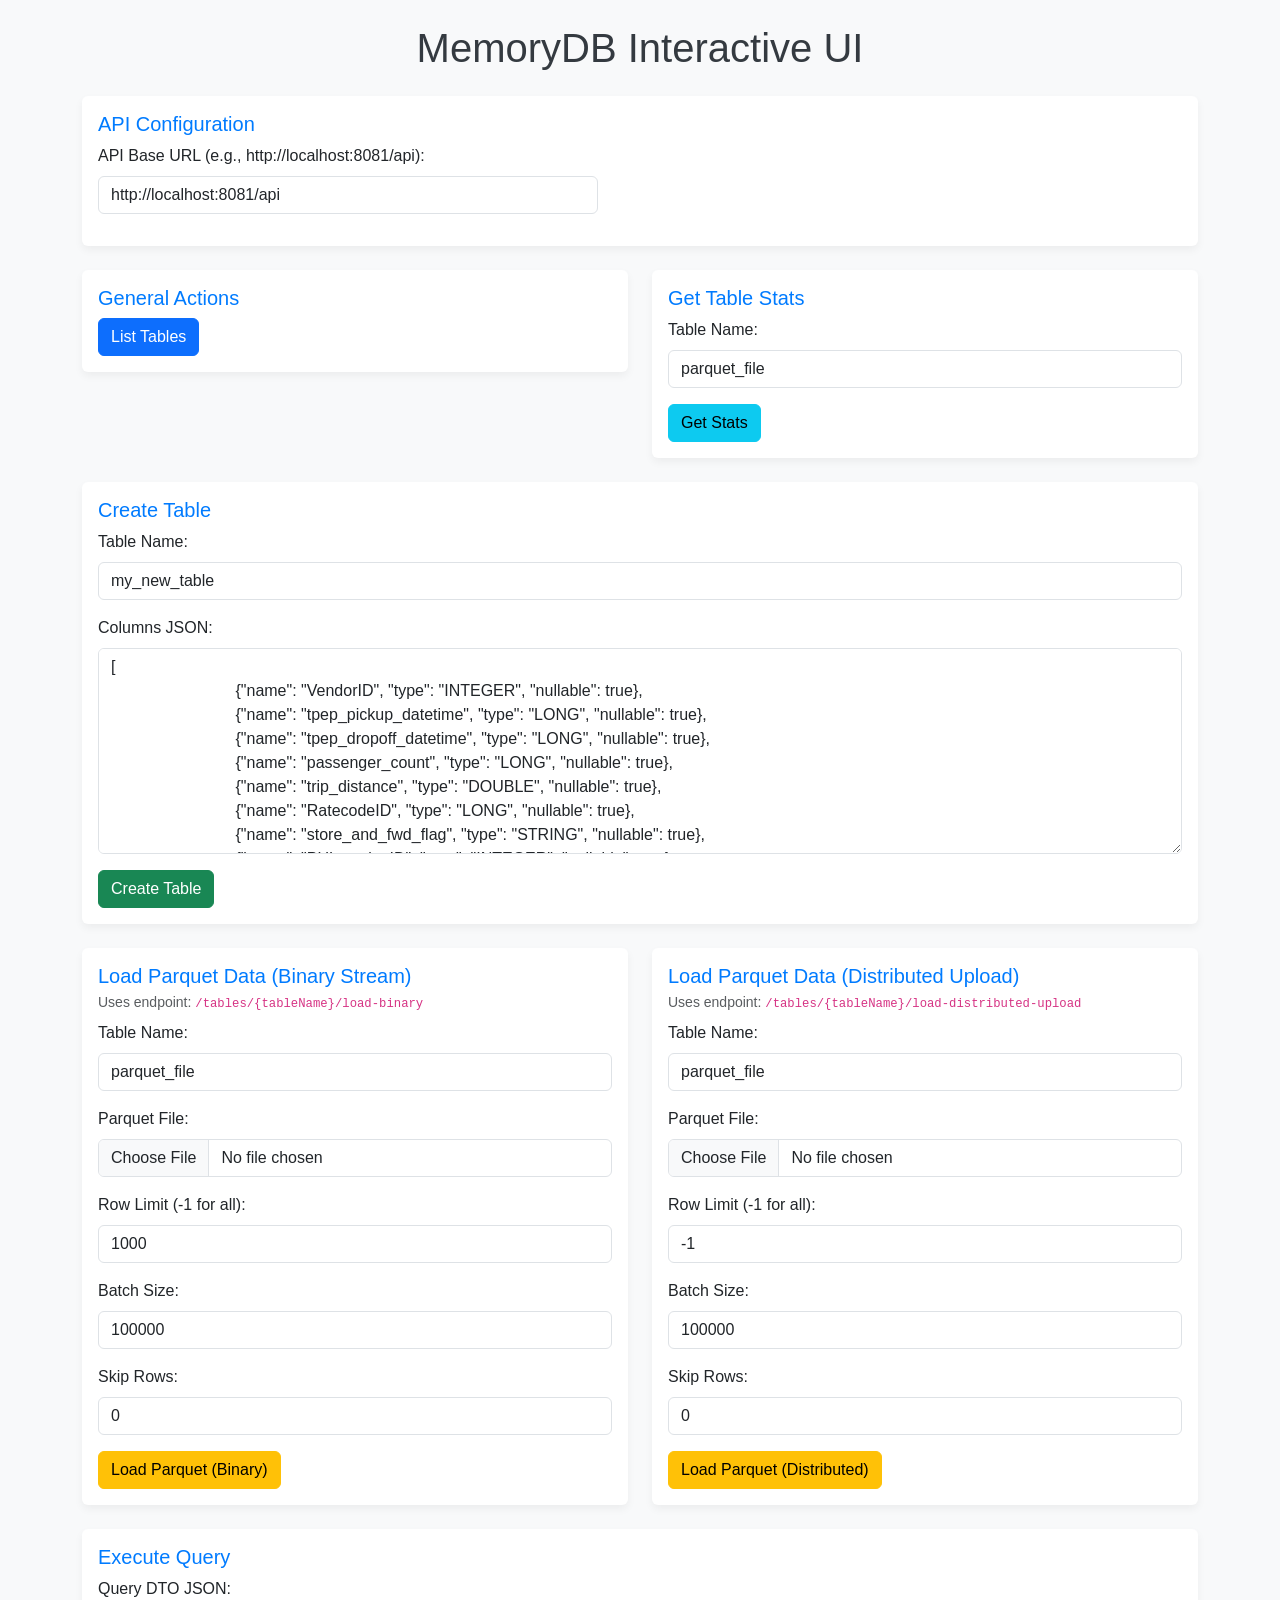
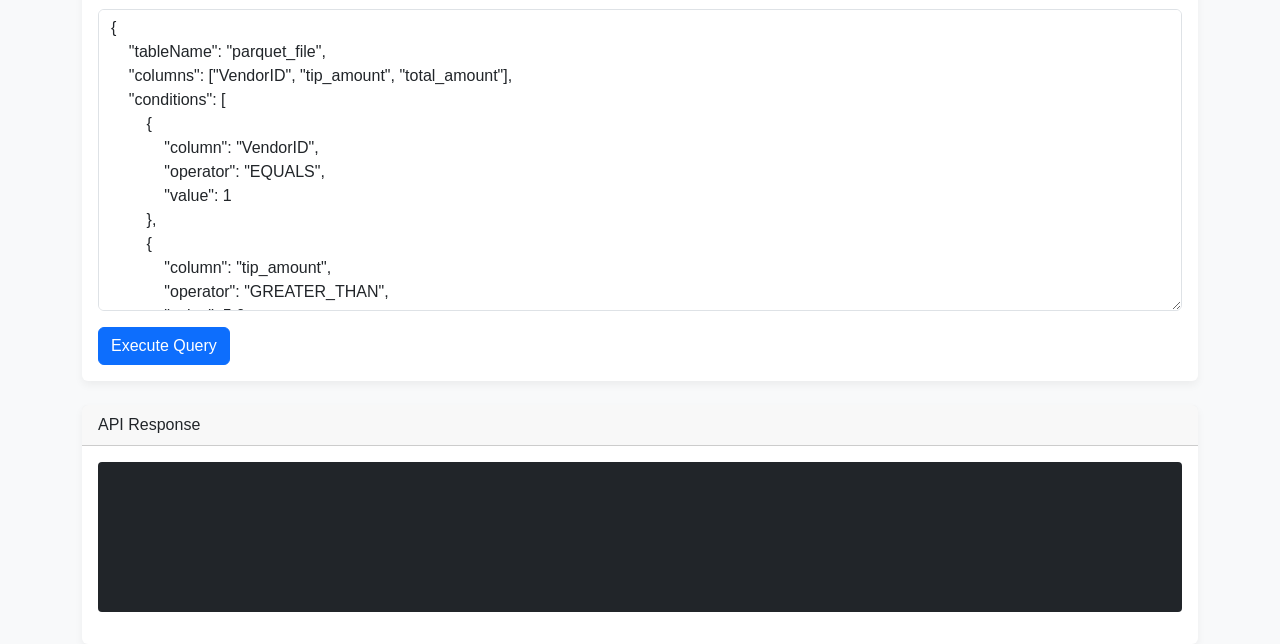
<file: target/classes/META-INF/resources/index.html>
<!DOCTYPE html>
<html lang="en">
<head>
    <meta charset="UTF-8">
    <meta name="viewport" content="width=device-width, initial-scale=1.0">
    <title>MemoryDB UI</title>
    <!-- Bootstrap CSS -->
    <link href="https://cdn.jsdelivr.net/npm/bootstrap@5.3.0-alpha1/dist/css/bootstrap.min.css" rel="stylesheet">
    <link rel="stylesheet" href="style.css">
</head>
<body>
    <div class="container mt-4">
        <header class="text-center mb-4">
            <h1>MemoryDB Interactive UI</h1>
        </header>

        <div class="card mb-4">
            <div class="card-body">
                <h5 class="card-title">API Configuration</h5>
                <div class="mb-3">
                    <label for="baseUrlInput" class="form-label">API Base URL (e.g., http://localhost:8081/api):</label>
                    <input type="text" class="form-control" id="baseUrlInput" value="http://localhost:8081/api">
                </div>
            </div>
        </div>

        <div class="row">
            <div class="col-md-6 mb-4">
                <div class="card">
                    <div class="card-body">
                        <h5 class="card-title">General Actions</h5>
                        <button class="btn btn-primary" onclick="listTables()">List Tables</button>
                    </div>
                </div>
            </div>

            <div class="col-md-6 mb-4">
                <div class="card">
                    <div class="card-body">
                        <h5 class="card-title">Get Table Stats</h5>
                        <form id="getTableStatsForm">
                            <div class="mb-3">
                                <label for="statsTableNameInput" class="form-label">Table Name:</label>
                                <input type="text" class="form-control" id="statsTableNameInput" value="parquet_file" required>
                            </div>
                            <button type="button" class="btn btn-info" onclick="getTableStats()">Get Stats</button>
                        </form>
                    </div>
                </div>
            </div>
        </div>

        <div class="card mb-4">
            <div class="card-body">
                <h5 class="card-title">Create Table</h5>
                <form id="createTableForm">
                    <div class="mb-3">
                        <label for="createTableNameInput" class="form-label">Table Name:</label>
                        <input type="text" class="form-control" id="createTableNameInput" value="my_new_table" required>
                    </div>
                    <div class="mb-3">
                        <label for="columnsJsonInput" class="form-label">Columns JSON:</label>
                        <textarea class="form-control" id="columnsJsonInput" rows="8">[
                            {"name": "VendorID", "type": "INTEGER", "nullable": true},
                            {"name": "tpep_pickup_datetime", "type": "LONG", "nullable": true},
                            {"name": "tpep_dropoff_datetime", "type": "LONG", "nullable": true},
                            {"name": "passenger_count", "type": "LONG", "nullable": true},
                            {"name": "trip_distance", "type": "DOUBLE", "nullable": true},
                            {"name": "RatecodeID", "type": "LONG", "nullable": true},
                            {"name": "store_and_fwd_flag", "type": "STRING", "nullable": true},
                            {"name": "PULocationID", "type": "INTEGER", "nullable": true},
                            {"name": "DOLocationID", "type": "INTEGER", "nullable": true},
                            {"name": "payment_type", "type": "LONG", "nullable": true},
                            {"name": "fare_amount", "type": "DOUBLE", "nullable": true},
                            {"name": "extra", "type": "DOUBLE", "nullable": true},
                            {"name": "mta_tax", "type": "DOUBLE", "nullable": true},
                            {"name": "tip_amount", "type": "DOUBLE", "nullable": true},
                            {"name": "tolls_amount", "type": "DOUBLE", "nullable": true},
                            {"name": "improvement_surcharge", "type": "DOUBLE", "nullable": true},
                            {"name": "total_amount", "type": "DOUBLE", "nullable": true},
                            {"name": "congestion_surcharge", "type": "DOUBLE", "nullable": true},
                            {"name": "Airport_fee", "type": "DOUBLE", "nullable": true},
                            {"name": "cbd_congestion_fee", "type": "DOUBLE", "nullable": true}
                          ]</textarea>
                    </div>
                    <button type="button" class="btn btn-success" onclick="createTable()">Create Table</button>
                </form>
            </div>
        </div>

        <div class="row">
            <div class="col-md-6 mb-4">
                <div class="card h-100">
                    <div class="card-body">
                        <h5 class="card-title">Load Parquet Data (Binary Stream)</h5>
                        <p class="card-subtitle mb-2 text-muted small">Uses endpoint: <code>/tables/{tableName}/load-binary</code></p>
                        <form id="loadBinaryForm">
                            <div class="mb-3">
                                <label for="loadBinaryTableNameInput" class="form-label">Table Name:</label>
                                <input type="text" class="form-control" id="loadBinaryTableNameInput" value="parquet_file" required>
                            </div>
                            <div class="mb-3">
                                <label for="parquetFileBinaryInput" class="form-label">Parquet File:</label>
                                <input type="file" class="form-control" id="parquetFileBinaryInput" accept=".parquet" required>
                            </div>
                            <div class="mb-3">
                                <label for="loadBinaryRowLimitInput" class="form-label">Row Limit (-1 for all):</label>
                                <input type="number" class="form-control" id="loadBinaryRowLimitInput" value="1000">
                            </div>
                            <div class="mb-3">
                                <label for="loadBinaryBatchSizeInput" class="form-label">Batch Size:</label>
                                <input type="number" class="form-control" id="loadBinaryBatchSizeInput" value="100000">
                            </div>
                            <div class="mb-3">
                                <label for="loadBinarySkipRowsInput" class="form-label">Skip Rows:</label>
                                <input type="number" class="form-control" id="loadBinarySkipRowsInput" value="0">
                            </div>
                            <button type="button" class="btn btn-warning" onclick="loadParquetBinary()">Load Parquet (Binary)</button>
                        </form>
                    </div>
                </div>
            </div>

            <div class="col-md-6 mb-4">
                <div class="card h-100">
                    <div class="card-body">
                        <h5 class="card-title">Load Parquet Data (Distributed Upload)</h5>
                        <p class="card-subtitle mb-2 text-muted small">Uses endpoint: <code>/tables/{tableName}/load-distributed-upload</code></p>
                        <form id="loadDistributedForm">
                            <div class="mb-3">
                                <label for="loadDistributedTableNameInput" class="form-label">Table Name:</label>
                                <input type="text" class="form-control" id="loadDistributedTableNameInput" value="parquet_file" required>
                            </div>
                            <div class="mb-3">
                                <label for="parquetFileDistributedInput" class="form-label">Parquet File:</label>
                                <input type="file" class="form-control" id="parquetFileDistributedInput" accept=".parquet" required>
                            </div>
                            <div class="mb-3">
                                <label for="loadDistributedRowLimitInput" class="form-label">Row Limit (-1 for all):</label>
                                <input type="number" class="form-control" id="loadDistributedRowLimitInput" value="-1">
                            </div>
                            <div class="mb-3">
                                <label for="loadDistributedBatchSizeInput" class="form-label">Batch Size:</label>
                                <input type="number" class="form-control" id="loadDistributedBatchSizeInput" value="100000">
                            </div>
                            <div class="mb-3">
                                <label for="loadDistributedSkipRowsInput" class="form-label">Skip Rows:</label>
                                <input type="number" class="form-control" id="loadDistributedSkipRowsInput" value="0">
                            </div>
                            <button type="button" class="btn btn-warning" onclick="loadParquetDistributed()">Load Parquet (Distributed)</button>
                        </form>
                    </div>
                </div>
            </div>
        </div>

        <div class="card mb-4">
            <div class="card-body">
                <h5 class="card-title">Execute Query</h5>
                <form id="executeQueryForm">
                    <div class="mb-3">
                        <label for="queryDtoJsonInput" class="form-label">Query DTO JSON:</label>
                        <textarea class="form-control" id="queryDtoJsonInput" rows="12">{
    "tableName": "parquet_file",
    "columns": ["VendorID", "tip_amount", "total_amount"],
    "conditions": [
        {
            "column": "VendorID",
            "operator": "EQUALS",
            "value": 1
        },
        {
            "column": "tip_amount",
            "operator": "GREATER_THAN",
            "value": 5.0
        }
    ],
    "aggregates": {
        "avg_tip_amount": "AVG(tip_amount)",
        "total_passengers": "SUM(passenger_count)",
        "trip_count": "COUNT(*)"
    },
    "groupBy": ["VendorID"],
    "orderBy": [
        {"column": "VendorID", "ascending": true}
    ],
    "limit": 10,
    "distributed": true,
    "forwardedQuery": false
}</textarea>
                    </div>
                    <button type="button" class="btn btn-primary" onclick="executeQuery()">Execute Query</button>
                </form>
            </div>
        </div>

        <div class="card">
            <div class="card-header">
                API Response
            </div>
            <div class="card-body">
                <pre id="responseArea" class="p-3"></pre>
            </div>
        </div>

    </div>

    <!-- Bootstrap JS Bundle (Popper.js included) -->
    <script src="https://cdn.jsdelivr.net/npm/bootstrap@5.3.0-alpha1/dist/js/bootstrap.bundle.min.js"></script>
    <script src="script.js"></script>
</body>
</html>
</file>
<file: target/classes/META-INF/resources/style.css>
body {
    font-family: 'Segoe UI', Tahoma, Geneva, Verdana, sans-serif;
    background-color: #f8f9fa; /* Lighter background */
}

header h1 {
    color: #343a40; /* Darker, more modern heading color */
}

.card {
    box-shadow: 0 4px 8px rgba(0,0,0,0.05);
    border: none; /* Softer look */
}

.card-title {
    color: #007bff; /* Bootstrap primary color */
}

/* Response Area Styling */
#responseArea {
    background-color: #212529; /* Dark background for code/json */
    color: #f8f9fa; /* Light text */
    border-radius: .25rem; /* Consistent with Bootstrap cards */
    white-space: pre-wrap;
    word-wrap: break-word;
    min-height: 150px;
    max-height: 600px;
    overflow-y: auto;
    font-family: 'Courier New', Courier, monospace; /* Monospace for code */
    font-size: 0.9em;
}

/* Styling for different response states */
#responseArea.loading {
    color: #ffc107; /* Bootstrap warning color for loading text */
}

#responseArea.success {
    border-left: 5px solid #28a745; /* Bootstrap success color */
}

#responseArea.error {
    background-color: #3e2121; /* Darker red background for errors */
    color: #f8d7da; /* Bootstrap danger text color */
    border-left: 5px solid #dc3545; /* Bootstrap danger color */
}

/* Make textareas a bit taller by default for JSON input */
textarea.form-control {
    min-height: 120px;
}

/* Custom styles for specific elements if Bootstrap defaults aren't enough */
#baseUrlInput {
    max-width: 500px; /* Limit width of base URL input */
}

/* Ensure file inputs show selected file name (Bootstrap 5 does this by default) */
.form-control[type="file"]:not(:disabled):not([readonly]) {
    cursor: pointer;
}
</file>
